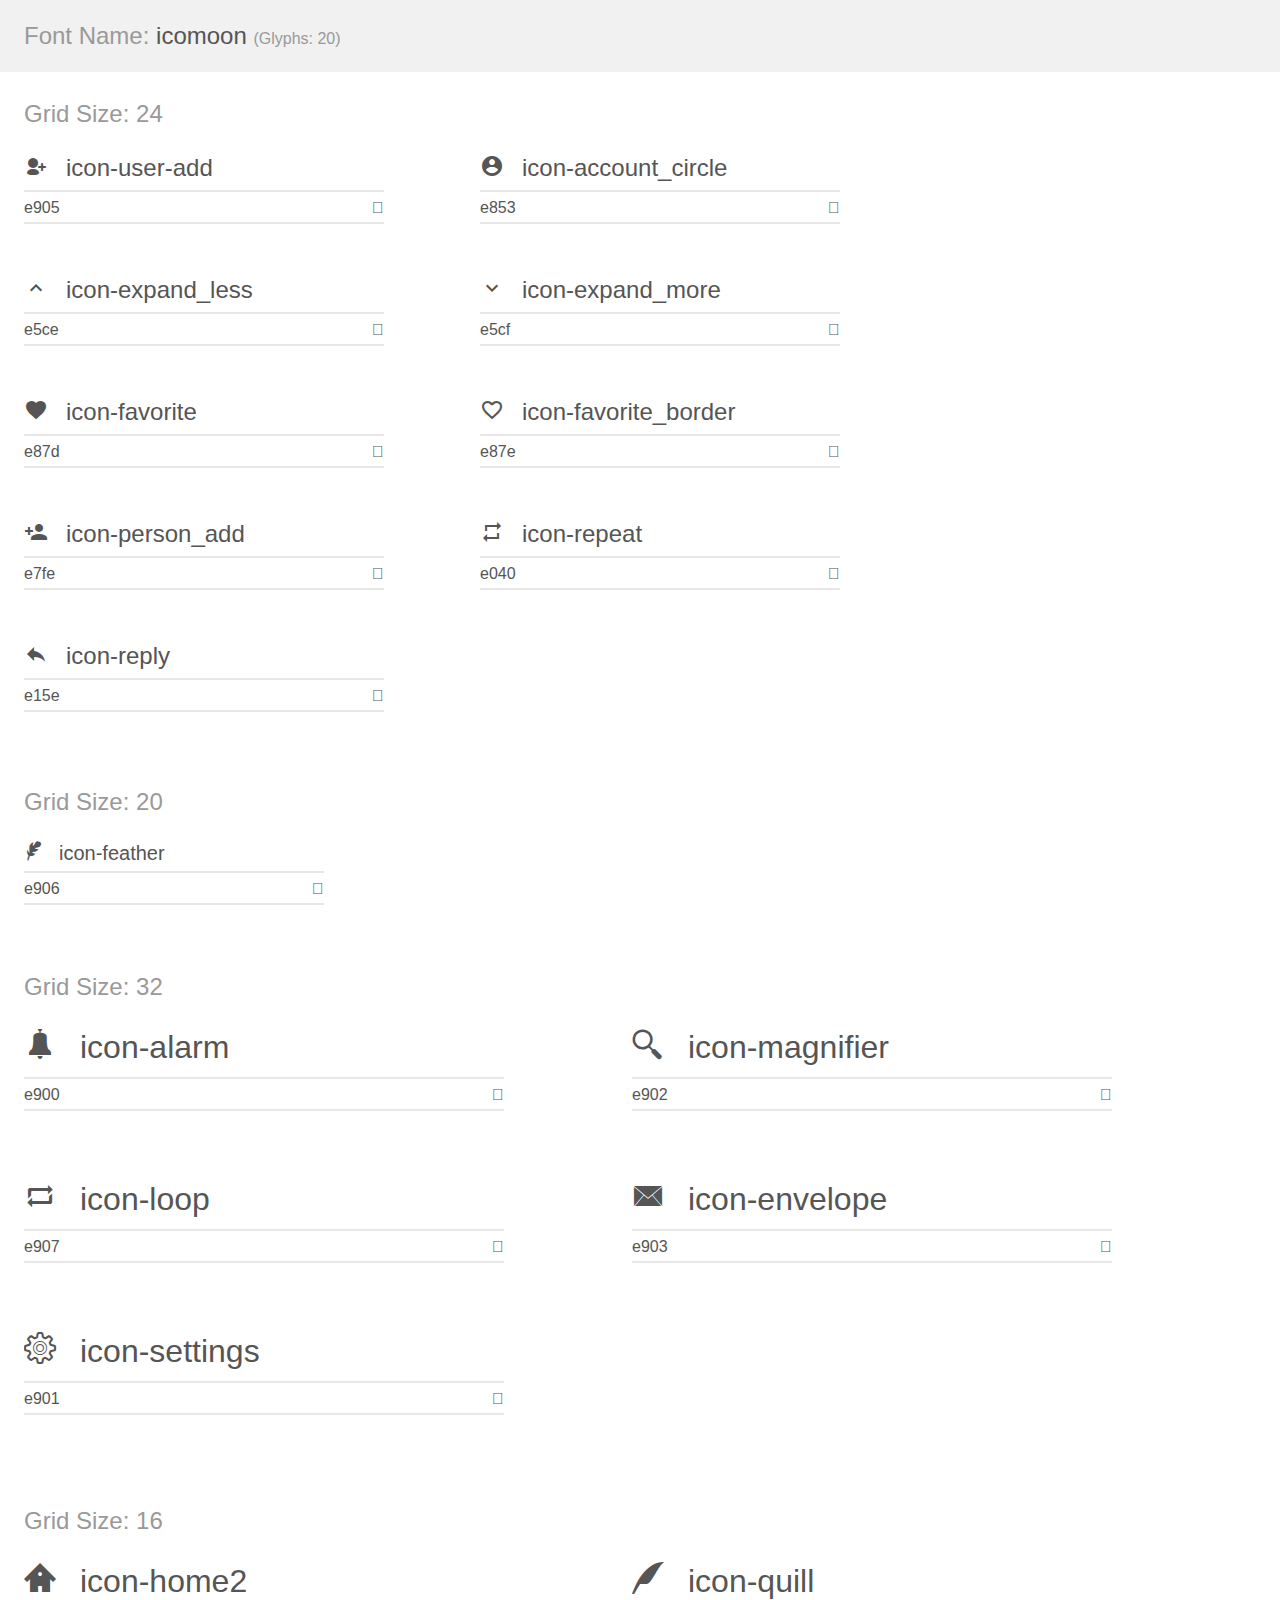
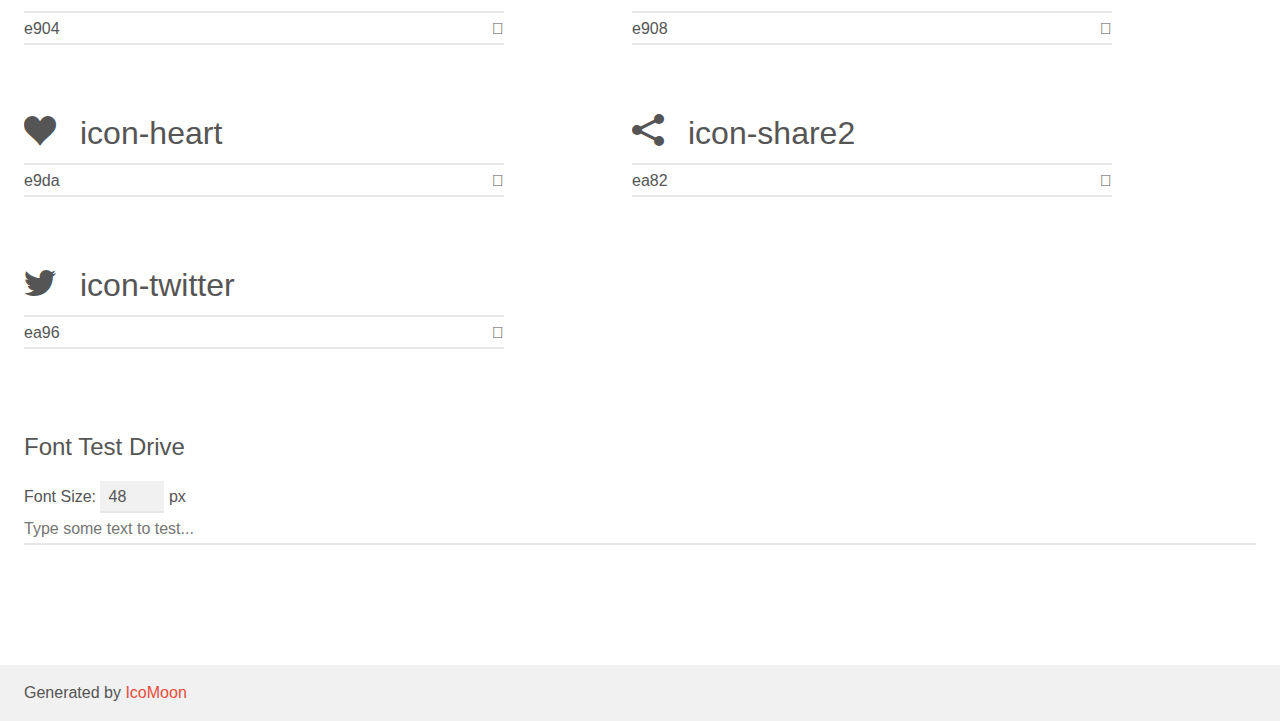
<file: font/icomoon/demo.html>
<!doctype html>
<html>
<head>
    <meta charset="utf-8">
    <title>IcoMoon Demo</title>
    <meta name="description" content="An Icon Font Generated By IcoMoon.io">
    <meta name="viewport" content="width=device-width, initial-scale=1">
    <link rel="stylesheet" href="demo-files/demo.css">
    <link rel="stylesheet" href="style.css"></head>
<body>
    <div class="bgc1 clearfix">
        <h1 class="mhmm mvm"><span class="fgc1">Font Name:</span> icomoon <small class="fgc1">(Glyphs:&nbsp;20)</small></h1>
    </div>
    <div class="clearfix mhl ptl">
        <h1 class="mvm mtn fgc1">Grid Size: 24</h1>
        <div class="glyph fs1">
            <div class="clearfix bshadow0 pbs">
                <span class="icon-user-add">
                
                </span>
                <span class="mls"> icon-user-add</span>
            </div>
            <fieldset class="fs0 size1of1 clearfix hidden-false">
                <input type="text" readonly value="e905" class="unit size1of2" />
                <input type="text" maxlength="1" readonly value="&#xe905;" class="unitRight size1of2 talign-right" />
            </fieldset>
            <div class="fs0 bshadow0 clearfix hidden-true">
                <span class="unit pvs fgc1">liga: </span>
                <input type="text" readonly value="" class="liga unitRight" />
            </div>
        </div>
        <div class="glyph fs1">
            <div class="clearfix bshadow0 pbs">
                <span class="icon-account_circle">
                
                </span>
                <span class="mls"> icon-account_circle</span>
            </div>
            <fieldset class="fs0 size1of1 clearfix hidden-false">
                <input type="text" readonly value="e853" class="unit size1of2" />
                <input type="text" maxlength="1" readonly value="&#xe853;" class="unitRight size1of2 talign-right" />
            </fieldset>
            <div class="fs0 bshadow0 clearfix hidden-true">
                <span class="unit pvs fgc1">liga: </span>
                <input type="text" readonly value="account_circle" class="liga unitRight" />
            </div>
        </div>
        <div class="glyph fs1">
            <div class="clearfix bshadow0 pbs">
                <span class="icon-expand_less">
                
                </span>
                <span class="mls"> icon-expand_less</span>
            </div>
            <fieldset class="fs0 size1of1 clearfix hidden-false">
                <input type="text" readonly value="e5ce" class="unit size1of2" />
                <input type="text" maxlength="1" readonly value="&#xe5ce;" class="unitRight size1of2 talign-right" />
            </fieldset>
            <div class="fs0 bshadow0 clearfix hidden-true">
                <span class="unit pvs fgc1">liga: </span>
                <input type="text" readonly value="expand_less" class="liga unitRight" />
            </div>
        </div>
        <div class="glyph fs1">
            <div class="clearfix bshadow0 pbs">
                <span class="icon-expand_more">
                
                </span>
                <span class="mls"> icon-expand_more</span>
            </div>
            <fieldset class="fs0 size1of1 clearfix hidden-false">
                <input type="text" readonly value="e5cf" class="unit size1of2" />
                <input type="text" maxlength="1" readonly value="&#xe5cf;" class="unitRight size1of2 talign-right" />
            </fieldset>
            <div class="fs0 bshadow0 clearfix hidden-true">
                <span class="unit pvs fgc1">liga: </span>
                <input type="text" readonly value="expand_more" class="liga unitRight" />
            </div>
        </div>
        <div class="glyph fs1">
            <div class="clearfix bshadow0 pbs">
                <span class="icon-favorite">
                
                </span>
                <span class="mls"> icon-favorite</span>
            </div>
            <fieldset class="fs0 size1of1 clearfix hidden-false">
                <input type="text" readonly value="e87d" class="unit size1of2" />
                <input type="text" maxlength="1" readonly value="&#xe87d;" class="unitRight size1of2 talign-right" />
            </fieldset>
            <div class="fs0 bshadow0 clearfix hidden-true">
                <span class="unit pvs fgc1">liga: </span>
                <input type="text" readonly value="favorite" class="liga unitRight" />
            </div>
        </div>
        <div class="glyph fs1">
            <div class="clearfix bshadow0 pbs">
                <span class="icon-favorite_border">
                
                </span>
                <span class="mls"> icon-favorite_border</span>
            </div>
            <fieldset class="fs0 size1of1 clearfix hidden-false">
                <input type="text" readonly value="e87e" class="unit size1of2" />
                <input type="text" maxlength="1" readonly value="&#xe87e;" class="unitRight size1of2 talign-right" />
            </fieldset>
            <div class="fs0 bshadow0 clearfix hidden-true">
                <span class="unit pvs fgc1">liga: </span>
                <input type="text" readonly value="favorite_border" class="liga unitRight" />
            </div>
        </div>
        <div class="glyph fs1">
            <div class="clearfix bshadow0 pbs">
                <span class="icon-person_add">
                
                </span>
                <span class="mls"> icon-person_add</span>
            </div>
            <fieldset class="fs0 size1of1 clearfix hidden-false">
                <input type="text" readonly value="e7fe" class="unit size1of2" />
                <input type="text" maxlength="1" readonly value="&#xe7fe;" class="unitRight size1of2 talign-right" />
            </fieldset>
            <div class="fs0 bshadow0 clearfix hidden-true">
                <span class="unit pvs fgc1">liga: </span>
                <input type="text" readonly value="person_add" class="liga unitRight" />
            </div>
        </div>
        <div class="glyph fs1">
            <div class="clearfix bshadow0 pbs">
                <span class="icon-repeat">
                
                </span>
                <span class="mls"> icon-repeat</span>
            </div>
            <fieldset class="fs0 size1of1 clearfix hidden-false">
                <input type="text" readonly value="e040" class="unit size1of2" />
                <input type="text" maxlength="1" readonly value="&#xe040;" class="unitRight size1of2 talign-right" />
            </fieldset>
            <div class="fs0 bshadow0 clearfix hidden-true">
                <span class="unit pvs fgc1">liga: </span>
                <input type="text" readonly value="repeat" class="liga unitRight" />
            </div>
        </div>
        <div class="glyph fs1">
            <div class="clearfix bshadow0 pbs">
                <span class="icon-reply">
                
                </span>
                <span class="mls"> icon-reply</span>
            </div>
            <fieldset class="fs0 size1of1 clearfix hidden-false">
                <input type="text" readonly value="e15e" class="unit size1of2" />
                <input type="text" maxlength="1" readonly value="&#xe15e;" class="unitRight size1of2 talign-right" />
            </fieldset>
            <div class="fs0 bshadow0 clearfix hidden-true">
                <span class="unit pvs fgc1">liga: </span>
                <input type="text" readonly value="reply" class="liga unitRight" />
            </div>
        </div>
    </div>
    <div class="clearfix mhl ptl">
        <h1 class="mvm mtn fgc1">Grid Size: 20</h1>
        <div class="glyph fs2">
            <div class="clearfix bshadow0 pbs">
                <span class="icon-feather">
                
                </span>
                <span class="mls"> icon-feather</span>
            </div>
            <fieldset class="fs0 size1of1 clearfix hidden-false">
                <input type="text" readonly value="e906" class="unit size1of2" />
                <input type="text" maxlength="1" readonly value="&#xe906;" class="unitRight size1of2 talign-right" />
            </fieldset>
            <div class="fs0 bshadow0 clearfix hidden-true">
                <span class="unit pvs fgc1">liga: </span>
                <input type="text" readonly value="" class="liga unitRight" />
            </div>
        </div>
    </div>
    <div class="clearfix mhl ptl">
        <h1 class="mvm mtn fgc1">Grid Size: 32</h1>
        <div class="glyph fs3">
            <div class="clearfix bshadow0 pbs">
                <span class="icon-alarm">
                
                </span>
                <span class="mls"> icon-alarm</span>
            </div>
            <fieldset class="fs0 size1of1 clearfix hidden-false">
                <input type="text" readonly value="e900" class="unit size1of2" />
                <input type="text" maxlength="1" readonly value="&#xe900;" class="unitRight size1of2 talign-right" />
            </fieldset>
            <div class="fs0 bshadow0 clearfix hidden-true">
                <span class="unit pvs fgc1">liga: </span>
                <input type="text" readonly value="" class="liga unitRight" />
            </div>
        </div>
        <div class="glyph fs3">
            <div class="clearfix bshadow0 pbs">
                <span class="icon-magnifier">
                
                </span>
                <span class="mls"> icon-magnifier</span>
            </div>
            <fieldset class="fs0 size1of1 clearfix hidden-false">
                <input type="text" readonly value="e902" class="unit size1of2" />
                <input type="text" maxlength="1" readonly value="&#xe902;" class="unitRight size1of2 talign-right" />
            </fieldset>
            <div class="fs0 bshadow0 clearfix hidden-true">
                <span class="unit pvs fgc1">liga: </span>
                <input type="text" readonly value="" class="liga unitRight" />
            </div>
        </div>
        <div class="glyph fs3">
            <div class="clearfix bshadow0 pbs">
                <span class="icon-loop">
                
                </span>
                <span class="mls"> icon-loop</span>
            </div>
            <fieldset class="fs0 size1of1 clearfix hidden-false">
                <input type="text" readonly value="e907" class="unit size1of2" />
                <input type="text" maxlength="1" readonly value="&#xe907;" class="unitRight size1of2 talign-right" />
            </fieldset>
            <div class="fs0 bshadow0 clearfix hidden-true">
                <span class="unit pvs fgc1">liga: </span>
                <input type="text" readonly value="" class="liga unitRight" />
            </div>
        </div>
        <div class="glyph fs3">
            <div class="clearfix bshadow0 pbs">
                <span class="icon-envelope">
                
                </span>
                <span class="mls"> icon-envelope</span>
            </div>
            <fieldset class="fs0 size1of1 clearfix hidden-false">
                <input type="text" readonly value="e903" class="unit size1of2" />
                <input type="text" maxlength="1" readonly value="&#xe903;" class="unitRight size1of2 talign-right" />
            </fieldset>
            <div class="fs0 bshadow0 clearfix hidden-true">
                <span class="unit pvs fgc1">liga: </span>
                <input type="text" readonly value="" class="liga unitRight" />
            </div>
        </div>
        <div class="glyph fs3">
            <div class="clearfix bshadow0 pbs">
                <span class="icon-settings">
                
                </span>
                <span class="mls"> icon-settings</span>
            </div>
            <fieldset class="fs0 size1of1 clearfix hidden-false">
                <input type="text" readonly value="e901" class="unit size1of2" />
                <input type="text" maxlength="1" readonly value="&#xe901;" class="unitRight size1of2 talign-right" />
            </fieldset>
            <div class="fs0 bshadow0 clearfix hidden-true">
                <span class="unit pvs fgc1">liga: </span>
                <input type="text" readonly value="" class="liga unitRight" />
            </div>
        </div>
    </div>
    <div class="clearfix mhl ptl">
        <h1 class="mvm mtn fgc1">Grid Size: 16</h1>
        <div class="glyph fs4">
            <div class="clearfix bshadow0 pbs">
                <span class="icon-home2">
                
                </span>
                <span class="mls"> icon-home2</span>
            </div>
            <fieldset class="fs0 size1of1 clearfix hidden-false">
                <input type="text" readonly value="e904" class="unit size1of2" />
                <input type="text" maxlength="1" readonly value="&#xe904;" class="unitRight size1of2 talign-right" />
            </fieldset>
            <div class="fs0 bshadow0 clearfix hidden-true">
                <span class="unit pvs fgc1">liga: </span>
                <input type="text" readonly value="home2, house2" class="liga unitRight" />
            </div>
        </div>
        <div class="glyph fs4">
            <div class="clearfix bshadow0 pbs">
                <span class="icon-quill">
                
                </span>
                <span class="mls"> icon-quill</span>
            </div>
            <fieldset class="fs0 size1of1 clearfix hidden-false">
                <input type="text" readonly value="e908" class="unit size1of2" />
                <input type="text" maxlength="1" readonly value="&#xe908;" class="unitRight size1of2 talign-right" />
            </fieldset>
            <div class="fs0 bshadow0 clearfix hidden-true">
                <span class="unit pvs fgc1">liga: </span>
                <input type="text" readonly value="quill, feather" class="liga unitRight" />
            </div>
        </div>
        <div class="glyph fs4">
            <div class="clearfix bshadow0 pbs">
                <span class="icon-heart">
                
                </span>
                <span class="mls"> icon-heart</span>
            </div>
            <fieldset class="fs0 size1of1 clearfix hidden-false">
                <input type="text" readonly value="e9da" class="unit size1of2" />
                <input type="text" maxlength="1" readonly value="&#xe9da;" class="unitRight size1of2 talign-right" />
            </fieldset>
            <div class="fs0 bshadow0 clearfix hidden-true">
                <span class="unit pvs fgc1">liga: </span>
                <input type="text" readonly value="heart, like" class="liga unitRight" />
            </div>
        </div>
        <div class="glyph fs4">
            <div class="clearfix bshadow0 pbs">
                <span class="icon-share2">
                
                </span>
                <span class="mls"> icon-share2</span>
            </div>
            <fieldset class="fs0 size1of1 clearfix hidden-false">
                <input type="text" readonly value="ea82" class="unit size1of2" />
                <input type="text" maxlength="1" readonly value="&#xea82;" class="unitRight size1of2 talign-right" />
            </fieldset>
            <div class="fs0 bshadow0 clearfix hidden-true">
                <span class="unit pvs fgc1">liga: </span>
                <input type="text" readonly value="share2, social" class="liga unitRight" />
            </div>
        </div>
        <div class="glyph fs4">
            <div class="clearfix bshadow0 pbs">
                <span class="icon-twitter">
                
                </span>
                <span class="mls"> icon-twitter</span>
            </div>
            <fieldset class="fs0 size1of1 clearfix hidden-false">
                <input type="text" readonly value="ea96" class="unit size1of2" />
                <input type="text" maxlength="1" readonly value="&#xea96;" class="unitRight size1of2 talign-right" />
            </fieldset>
            <div class="fs0 bshadow0 clearfix hidden-true">
                <span class="unit pvs fgc1">liga: </span>
                <input type="text" readonly value="twitter, brand16" class="liga unitRight" />
            </div>
        </div>
    </div>

    <!--[if gt IE 8]><!-->
    <div class="mhl clearfix mbl">
        <h1>Font Test Drive</h1>
        <label>
            Font Size: <input id="fontSize" type="number" class="textbox0 mbm"
            min="8" value="48" />
            px
        </label>
        <input id="testText" type="text" class="phl size1of1 mvl"
        placeholder="Type some text to test..." value=""/>
        <div id="testDrive" class="icon-">&nbsp;
        </div>
    </div>
    <!--<![endif]-->
    <div class="bgc1 clearfix">
        <p class="mhl">Generated by <a href="https://icomoon.io/app">IcoMoon</a></p>
    </div>

    <script src="demo-files/demo.js"></script>
</body>
</html>
</file>
<file: font/icomoon/demo-files/demo.css>
body {
  padding: 0;
  margin: 0;
  font-family: sans-serif;
  font-size: 1em;
  line-height: 1.5;
  color: #555;
  background: #fff;
}
h1 {
  font-size: 1.5em;
  font-weight: normal;
}
small {
  font-size: .66666667em;
}
a {
  color: #e74c3c;
  text-decoration: none;
}
a:hover, a:focus {
  box-shadow: 0 1px #e74c3c;
}
.bshadow0, input {
  box-shadow: inset 0 -2px #e7e7e7;
}
input:hover {
  box-shadow: inset 0 -2px #ccc;
}
input, fieldset {
  font-family: sans-serif;
  font-size: 1em;
  margin: 0;
  padding: 0;
  border: 0;
}
input {
  color: inherit;
  line-height: 1.5;
  height: 1.5em;
  padding: .25em 0;
}
input:focus {
  outline: none;
  box-shadow: inset 0 -2px #449fdb;
}
.glyph {
  font-size: 16px;
  width: 15em;
  padding-bottom: 1em;
  margin-right: 4em;
  margin-bottom: 1em;
  float: left;
  overflow: hidden;
}
.liga {
  width: 80%;
  width: calc(100% - 2.5em);
}
.talign-right {
  text-align: right;
}
.talign-center {
  text-align: center;
}
.bgc1 {
  background: #f1f1f1;
}
.fgc1 {
  color: #999;
}
.fgc0 {
  color: #000;
}
p {
  margin-top: 1em;
  margin-bottom: 1em;
}
.mvm {
  margin-top: .75em;
  margin-bottom: .75em;
}
.mtn {
  margin-top: 0;
}
.mtl, .mal {
  margin-top: 1.5em;
}
.mbl, .mal {
  margin-bottom: 1.5em;
}
.mal, .mhl {
  margin-left: 1.5em;
  margin-right: 1.5em;
}
.mhmm {
  margin-left: 1em;
  margin-right: 1em;
}
.mls {
  margin-left: .25em;
}
.ptl {
  padding-top: 1.5em;
}
.pbs, .pvs {
  padding-bottom: .25em;
}
.pvs, .pts {
  padding-top: .25em;
}
.unit {
  float: left;
}
.unitRight {
  float: right;
}
.size1of2 {
  width: 50%;
}
.size1of1 {
  width: 100%;
}
.clearfix:before, .clearfix:after {
  content: " ";
  display: table;
}
.clearfix:after {
  clear: both;
}
.hidden-true {
  display: none;
}
.textbox0 {
  width: 3em;
  background: #f1f1f1;
  padding: .25em .5em;
  line-height: 1.5;
  height: 1.5em;
}
#testDrive {
  display: block;
  padding-top: 24px;
  line-height: 1.5;
}
.fs0 {
  font-size: 16px;
}
.fs1 {
  font-size: 24px;
}
.fs2 {
  font-size: 20px;
}
.fs3 {
  font-size: 32px;
}
.fs4 {
  font-size: 32px;
}
</file>
<file: font/icomoon/style.css>
@font-face {
  font-family: 'icomoon';
  src:  url('fonts/icomoon.eot?jd65p9');
  src:  url('fonts/icomoon.eot?jd65p9#iefix') format('embedded-opentype'),
    url('fonts/icomoon.ttf?jd65p9') format('truetype'),
    url('fonts/icomoon.woff?jd65p9') format('woff'),
    url('fonts/icomoon.svg?jd65p9#icomoon') format('svg');
  font-weight: normal;
  font-style: normal;
}

[class^="icon-"], [class*=" icon-"] {
  /* use !important to prevent issues with browser extensions that change fonts */
  font-family: 'icomoon' !important;
  speak: none;
  font-style: normal;
  font-weight: normal;
  font-variant: normal;
  text-transform: none;
  line-height: 1;

  /* Better Font Rendering =========== */
  -webkit-font-smoothing: antialiased;
  -moz-osx-font-smoothing: grayscale;
}

.icon-user-add:before {
  content: "\e905";
}
.icon-account_circle:before {
  content: "\e853";
}
.icon-expand_less:before {
  content: "\e5ce";
}
.icon-expand_more:before {
  content: "\e5cf";
}
.icon-favorite:before {
  content: "\e87d";
}
.icon-favorite_border:before {
  content: "\e87e";
}
.icon-person_add:before {
  content: "\e7fe";
}
.icon-repeat:before {
  content: "\e040";
}
.icon-reply:before {
  content: "\e15e";
}
.icon-feather:before {
  content: "\e906";
}
.icon-alarm:before {
  content: "\e900";
}
.icon-magnifier:before {
  content: "\e902";
}
.icon-loop:before {
  content: "\e907";
}
.icon-envelope:before {
  content: "\e903";
}
.icon-settings:before {
  content: "\e901";
}
.icon-home2:before {
  content: "\e904";
}
.icon-quill:before {
  content: "\e908";
}
.icon-heart:before {
  content: "\e9da";
}
.icon-share2:before {
  content: "\ea82";
}
.icon-twitter:before {
  content: "\ea96";
}
</file>
